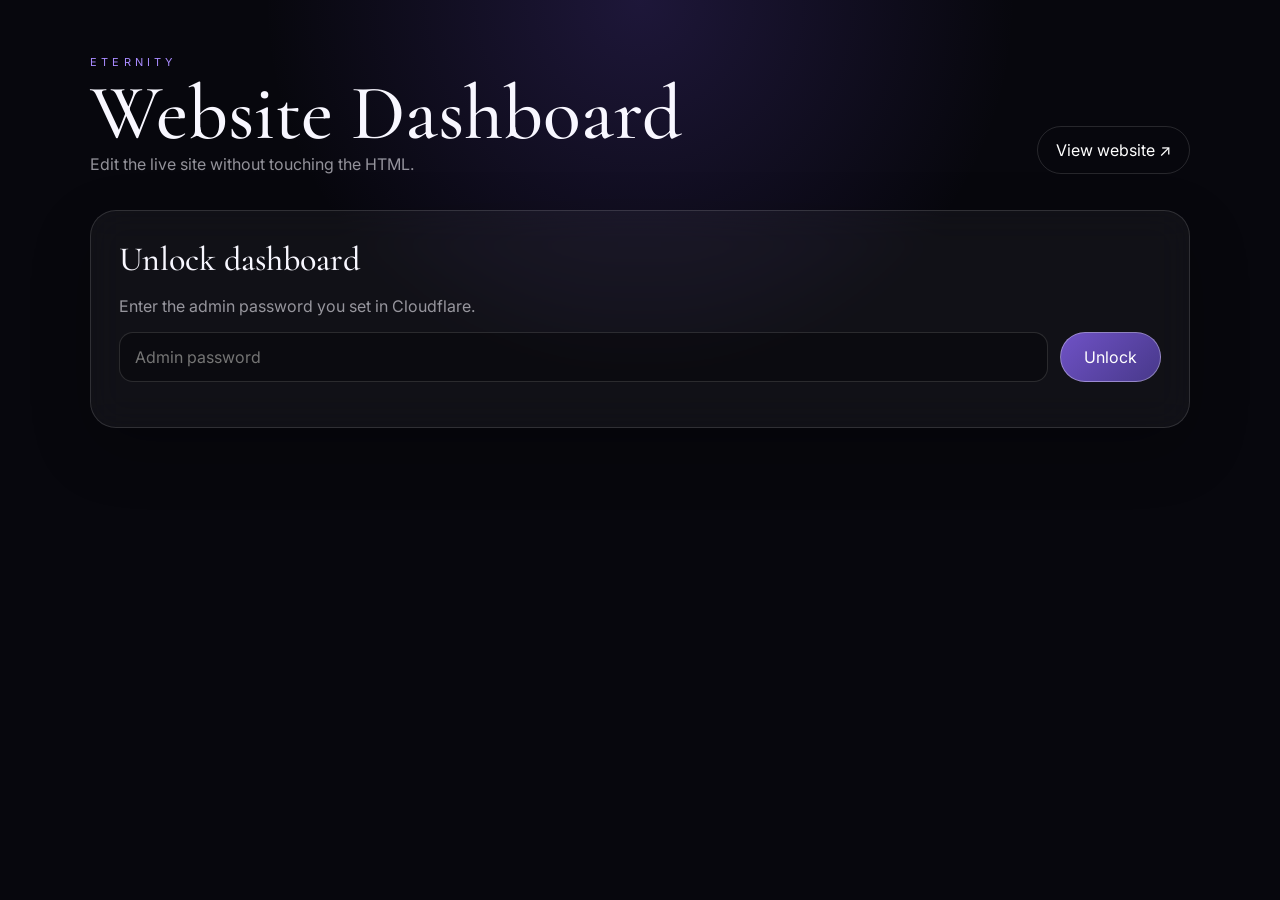
<file: admin/index.html>
<!DOCTYPE html>
<html lang="en">
<head>
  <meta charset="UTF-8">
  <meta name="viewport" content="width=device-width, initial-scale=1.0">
  <meta name="theme-color" content="#07070d">
  <title>ETERNITY Admin</title>
  <link rel="stylesheet" href="admin.css">
</head>
<body>
  <main class="admin-shell">
    <header class="admin-header">
      <div>
        <span class="kicker">ETERNITY</span>
        <h1>Website Dashboard</h1>
        <p>Edit the live site without touching the HTML.</p>
      </div>
      <a href="/" target="_blank" rel="noopener">View website ↗</a>
    </header>

    <section class="login-card" id="login-card">
      <h2>Unlock dashboard</h2>
      <p>Enter the admin password you set in Cloudflare.</p>
      <div class="login-row">
        <input id="admin-token" type="password" autocomplete="current-password" placeholder="Admin password">
        <button id="unlock-button" type="button">Unlock</button>
      </div>
      <p class="status" id="login-status"></p>
    </section>

    <form id="editor" hidden>
      <section class="panel">
        <div class="panel-title">
          <span>01</span>
          <h2>Main hero</h2>
        </div>
        <div class="fields two">
          <label>Title<input name="title"></label>
          <label>Subtitle<input name="subtitle"></label>
          <label>Button text<input name="listenNowText"></label>
          <label>Listen Now URL<input name="listenNowUrl" type="url"></label>
          <label>Logo URL<input name="logoUrl"></label>
          <label>Desktop video URL<input name="desktopVideoUrl"></label>
          <label>Mobile video URL<input name="mobileVideoUrl"></label>
        </div>
      </section>

      <section class="panel">
        <div class="panel-title">
          <span>02</span>
          <h2>Social links</h2>
        </div>
        <div class="fields two">
          <label>Spotify<input name="spotifyUrl" type="url"></label>
          <label>YouTube<input name="youtubeUrl" type="url"></label>
          <label>Twitter / X<input name="twitterUrl" type="url"></label>
          <label>Discord<input name="discordUrl" type="url"></label>
          <label>Instagram<input name="instagramUrl" type="url"></label>
        </div>
      </section>

      <section class="panel">
        <div class="panel-title">
          <span>03</span>
          <h2>Latest video</h2>
        </div>
        <label class="toggle"><input name="videoVisible" type="checkbox"><span>Show this section</span></label>
        <div class="fields two">
          <label>Small heading<input name="videoEyebrow"></label>
          <label>Section title<input name="videoTitle"></label>
          <label class="wide">YouTube URL<input name="youtubeVideoUrl" type="url"></label>
        </div>
      </section>

      <section class="panel">
        <div class="panel-title">
          <span>04</span>
          <h2>About Us</h2>
        </div>
        <label class="toggle"><input name="aboutVisible" type="checkbox"><span>Show this section</span></label>
        <div class="fields">
          <label>Small heading<input name="aboutEyebrow"></label>
          <label>Main heading<input name="aboutHeading"></label>
          <label>First paragraph<textarea name="aboutParagraph1" rows="6"></textarea></label>
          <label>Second paragraph<textarea name="aboutParagraph2" rows="5"></textarea></label>
          <label>Quote<textarea name="aboutQuote" rows="3"></textarea></label>
          <label>Closing line<textarea name="aboutClosing" rows="2"></textarea></label>
        </div>
      </section>

      <div class="save-bar">
        <p class="status" id="save-status">Changes are saved directly to the live website.</p>
        <button type="submit">Save changes</button>
      </div>
    </form>
  </main>
  <script src="admin.js"></script>
</body>
</html>
</file>
<file: admin/admin.css>
@import url("https://fonts.googleapis.com/css2?family=Cormorant+Garamond:wght@500;600&family=Inter:wght@300;400;500;600&display=swap");

:root {
  --bg: #07070d;
  --panel: rgba(255,255,255,.045);
  --line: rgba(255,255,255,.13);
  --text: #f8f7ff;
  --muted: rgba(248,247,255,.58);
  --accent: #a98bff;
}

* { box-sizing: border-box; }

body {
  margin: 0;
  min-height: 100vh;
  background:
    radial-gradient(circle at 50% 0%, rgba(110,78,214,.22), transparent 34%),
    var(--bg);
  color: var(--text);
  font-family: "Inter", sans-serif;
}

button, input, textarea { font: inherit; }

.admin-shell {
  width: min(1100px, calc(100% - 32px));
  margin: 0 auto;
  padding: 50px 0 120px;
}

.admin-header {
  display: flex;
  justify-content: space-between;
  align-items: flex-end;
  gap: 30px;
  margin-bottom: 36px;
}

.kicker {
  font-size: 11px;
  letter-spacing: .38em;
  color: var(--accent);
}

h1, h2 { font-family: "Cormorant Garamond", serif; font-weight: 500; }
h1 { margin: 8px 0 6px; font-size: clamp(46px, 7vw, 78px); line-height: .9; }
.admin-header p { color: var(--muted); margin: 0; }

.admin-header a {
  padding: 13px 18px;
  color: white;
  text-decoration: none;
  border: 1px solid var(--line);
  border-radius: 999px;
}

.login-card, .panel {
  border: 1px solid var(--line);
  border-radius: 26px;
  background: var(--panel);
  backdrop-filter: blur(18px);
  box-shadow: 0 22px 60px rgba(0,0,0,.24);
}

.login-card { padding: 28px; }
.login-card h2 { margin: 0; font-size: 34px; }
.login-card p { color: var(--muted); }

.login-row { display: flex; gap: 12px; }

.panel { margin-top: 18px; padding: 30px; }
.panel-title { display: flex; align-items: center; gap: 14px; margin-bottom: 24px; }
.panel-title span { color: var(--accent); font-size: 11px; }
.panel-title h2 { margin: 0; font-size: 38px; }

.fields { display: grid; gap: 17px; }
.fields.two { grid-template-columns: repeat(2, minmax(0, 1fr)); }
.wide { grid-column: 1 / -1; }

label {
  display: grid;
  gap: 8px;
  color: rgba(255,255,255,.72);
  font-size: 12px;
  letter-spacing: .08em;
}

input, textarea {
  width: 100%;
  border: 1px solid rgba(255,255,255,.13);
  border-radius: 14px;
  outline: 0;
  background: rgba(0,0,0,.28);
  color: white;
  padding: 14px 15px;
  resize: vertical;
}

input:focus, textarea:focus {
  border-color: rgba(169,139,255,.7);
  box-shadow: 0 0 0 3px rgba(169,139,255,.1);
}

button {
  border: 1px solid rgba(255,255,255,.35);
  border-radius: 999px;
  background: linear-gradient(135deg, rgba(128,94,230,.85), rgba(82,64,160,.85));
  color: white;
  padding: 14px 23px;
  cursor: pointer;
}

.toggle {
  display: flex;
  align-items: center;
  gap: 10px;
  margin: -6px 0 22px;
}

.toggle input { width: 18px; height: 18px; }

.save-bar {
  position: sticky;
  bottom: 18px;
  margin-top: 22px;
  padding: 14px 16px;
  display: flex;
  justify-content: space-between;
  align-items: center;
  gap: 20px;
  border: 1px solid var(--line);
  border-radius: 18px;
  background: rgba(7,7,13,.88);
  backdrop-filter: blur(18px);
}

.status { min-height: 1.3em; margin: 0; color: var(--muted); font-size: 13px; }
.status.error { color: #ff8f9b; }
.status.success { color: #9fffc1; }

@media (max-width: 720px) {
  .admin-shell { width: min(100% - 20px, 1100px); padding-top: 25px; }
  .admin-header { display: block; }
  .admin-header a { display: inline-block; margin-top: 18px; }
  .fields.two { grid-template-columns: 1fr; }
  .wide { grid-column: auto; }
  .login-row, .save-bar { align-items: stretch; flex-direction: column; }
  .panel { padding: 23px 18px; }
}
</file>
